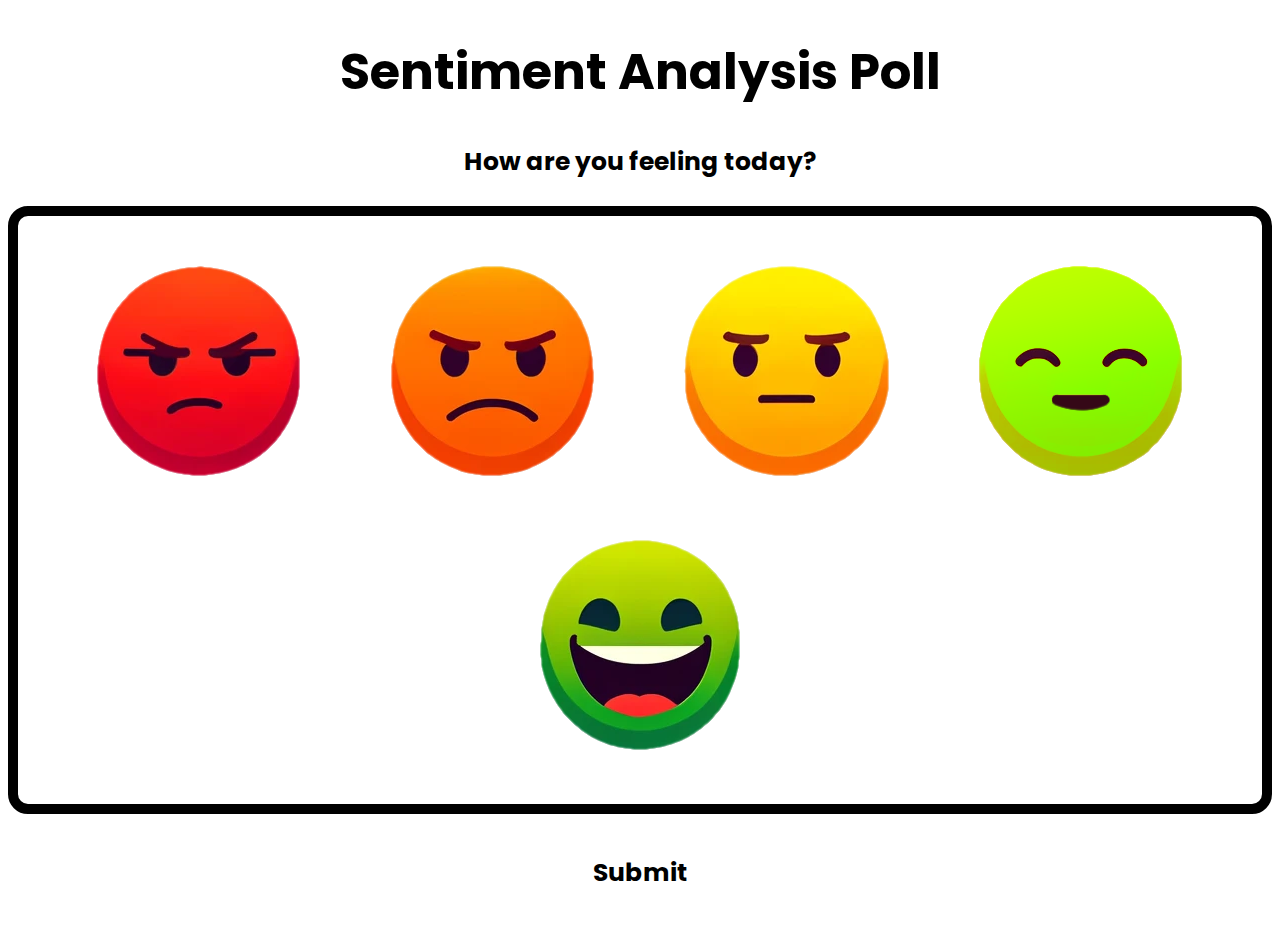
<file: sentiment_rating_widget/index.html>
<!-- This file contains the html for the Sentiment Analysis Widget -->
<!DOCTYPE html>
<html lang="en">
<head>
    <meta charset="UTF-8">
    <meta name="viewport" content="width=device-width, initial-scale=1.0">
    <!-- CSS File -->
    <link rel="stylesheet" href="styles.css">
    <!-- Poppins font-family -->
    <link rel="stylesheet" href="https://fonts.googleapis.com/css2?family=Poppins">
    <!-- Webpage Title -->
    <title>Sentiment Analysis Poll</title>
</head>
<body>
    <h1>Sentiment Analysis Poll</h1>
    <!-- User Prompt -->
    <h3>How are you feeling today?</h3>
    <div id="buttons">
        <!-- 1st Angry button  -->
        <button onclick="selectButton(1)">
            <img src="1angry.png" alt="Angry Button 1">
        </button>

        <!-- 2nd Upset button -->
        <button onclick="selectButton(2)">
            <img src="2upset.png" alt="Upset Button 2">
        </button>

        <!-- 3rd Neutral button -->
        <button onclick="selectButton(3)">
            <img src="3neutral.png" alt="Neutral Button 3">
        </button>

        <!-- 4th Happy button -->
        <button onclick="selectButton(4)">
            <img src="4happy.png" alt="Happy Button 4">
        </button>

        <!-- 5th Overjoyed button -->
        <button onclick="selectButton(5)">
            <img src="5overjoyed.png" alt="Overjoyed Button 5">
        </button>
    </div>
    <div >
        <!-- Submit button -->
        <button onclick="submitVote()" id="submit"><h3>Submit</h3></button>
    </div>

    <!-- Landscape message -->
    <div id="rotate-message">Please rotate your device back to portrait mode.</div>

    <!-- Javascript File -->
    <script src="script.js"></script>
</body>
</html>
</file>
<file: sentiment_rating_widget/styles.css>
/* Main Title Header */
h1 {
    /* Center the title, change the font, set the size */
    text-align: center;
    font-family: Poppins, sans-serif;
    font-size: 50px;
}

/* User Prompt */
h3 {
    /* Center the font, change the font, set the size */
    text-align: center;
    font-family: Poppins, sans-serif;
    font-size: 25px;
}

/* All buttons */
button {
    /* Set padding, size, and look of all buttons */
    padding: 10px 20px;
    font-size: 16px;
    border: none;
    cursor: pointer;
    background-color: transparent;
}

/* When clicking on buttons */
button.active {
    /* Green shadow outline */
    filter: drop-shadow(0 0 10px #00ff00);
}
/* When button is clicked */
button.active, button.active:hover {
    /* Hold green shadow outline */
    filter: drop-shadow(0 0 20px #00ff00);
}
/* When hovering on buttons */
button:hover {
    /* Blue shadow outline */
    filter: drop-shadow(0 0 20px #3adcee);
}

/* 5 Emoji Buttons */
#buttons {
    /* Black border around buttons */
    text-align: center;
    border: 10px solid #000000;
    border-radius: 20px;
    padding: 20px;
    margin: auto;
}

/* Submit button */
#submit {
    /* Design submit button */
    text-align: center;
    font-family: Poppins, sans-serif;
    font-size: 24px;
    padding: 15px 30px;
    box-shadow: none;
    display: block;
    margin: auto;
}

/* Submit message */
.message {
    /* Design the message */
    text-align: center;
    font-size: 24px;
    margin-top: 20px;
    font-family: Poppins, sans-serif;
    color: #333333;
    padding: 10px;
    border-radius: 5px;
    display: inline-block;
}

/* Rotate message */
#rotate-message {
    /* Design rotate message box */
    position: fixed;
    top: 50%;
    left: 50%;
    transform: translate(-50%, -50%);
    background-color: rgba(0, 0, 0, 0.8);
    color: white;
    font-family: 'Poppins', sans-serif;
    font-size: 20px;
    padding: 10px 20px;
    border-radius: 10px;
    display: none;
}

/* Change when using small phone screen */
@media screen and (max-width: 550px) {
    /* Shrink header */
    h1 {
        font-size: 25px;
    }
    /* Keep buttons same relative size */
    #buttons img {
        width: 100%;
    }
    /* Shrink buttons */
    #buttons button{
        width: 40%;
    }
}

/* Change when using small phone screen in landscape postion */
@media screen and (orientation: landscape) and (max-height: 550px) {
    /* Show rotate message */
    #rotate-message {
        display: block;
    }
    /* Hide buttons */
    #buttons,h1,h3 {
        display:none;
    }
}
</file>
